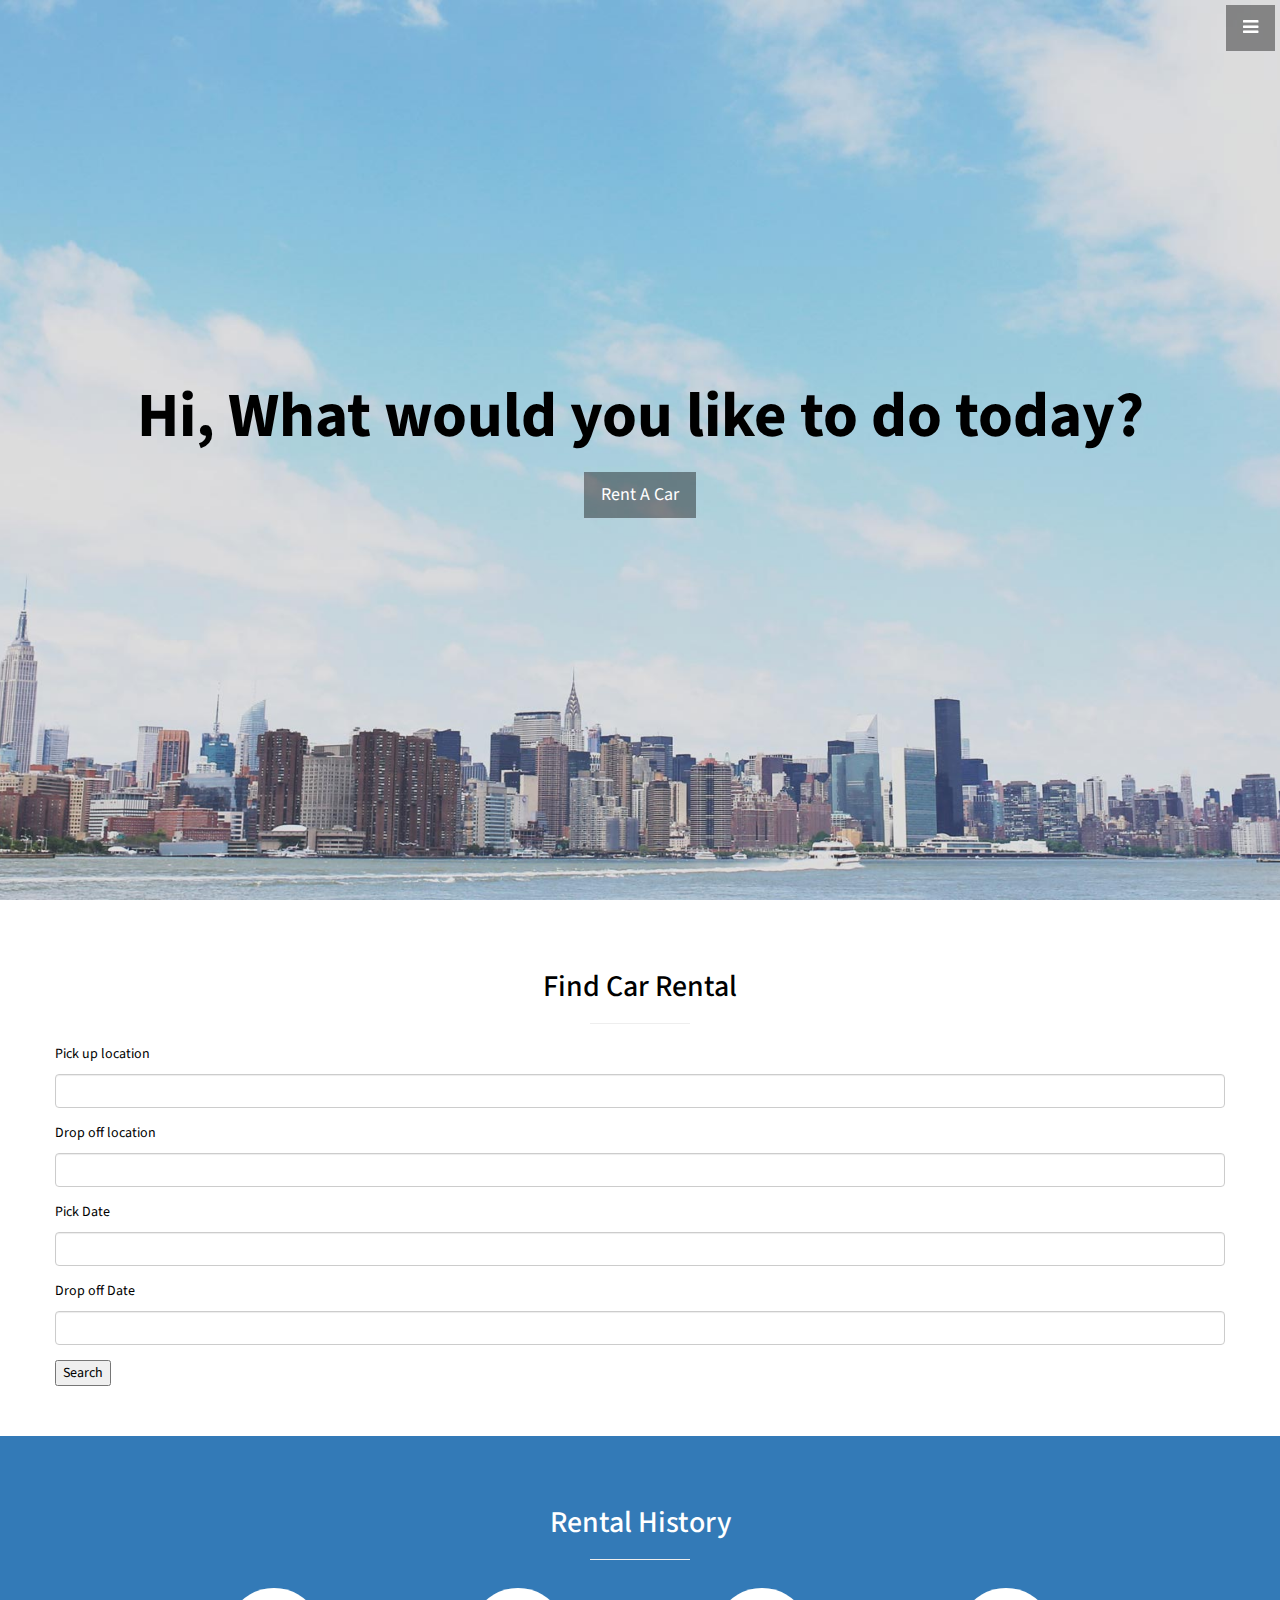
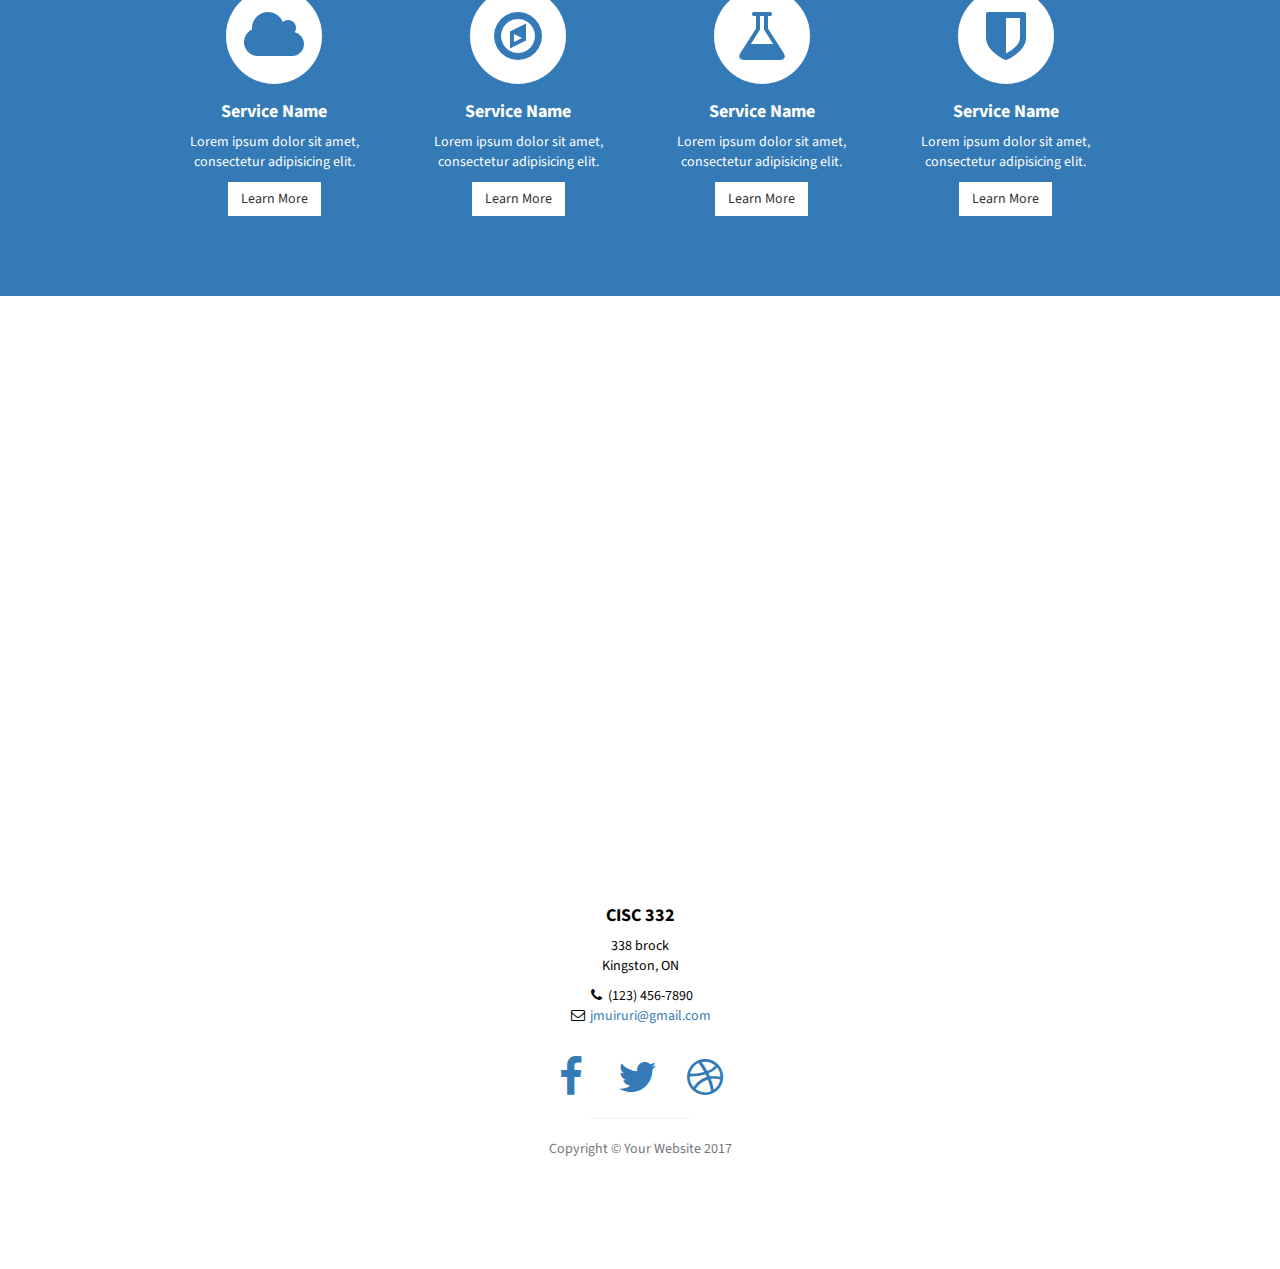
<file: client/profile.html>
<!DOCTYPE html>
<html lang="en">

<head>

    <meta charset="utf-8">
    <meta http-equiv="X-UA-Compatible" content="IE=edge">
    <meta name="viewport" content="width=device-width, initial-scale=1">
    <meta name="description" content="">
    <meta name="author" content="">

    <title>User</title>

    <!-- Bootstrap Core CSS -->
    <link href="css/bootstrap.min.css" rel="stylesheet">

    <!-- Custom CSS -->
    <link href="css/stylish-portfolio.css" rel="stylesheet">

    <!-- Custom Fonts -->
    <link href="font-awesome/css/font-awesome.min.css" rel="stylesheet" type="text/css">
    <link href="https://fonts.googleapis.com/css?family=Source+Sans+Pro:300,400,700,300italic,400italic,700italic" rel="stylesheet" type="text/css">

    <!-- HTML5 Shim and Respond.js IE8 support of HTML5 elements and media queries -->
    <!-- WARNING: Respond.js doesn't work if you view the page via file:// -->
    <!--[if lt IE 9]>
        <script src="https://oss.maxcdn.com/libs/html5shiv/3.7.0/html5shiv.js"></script>
        <script src="https://oss.maxcdn.com/libs/respond.js/1.4.2/respond.min.js"></script>
    <![endif]-->

</head>

<body>

    <!-- Navigation -->
    <a id="menu-toggle" href="#" class="btn btn-dark btn-lg toggle"><i class="fa fa-bars"></i></a>
    <nav id="sidebar-wrapper">
        <ul class="sidebar-nav">
            <a id="menu-close" href="#" class="btn btn-light btn-lg pull-right toggle"><i class="fa fa-times"></i></a>
            <li class="sidebar-brand">
                <a href="#top" onclick=$("#menu-close").click();>Start Bootstrap</a>
            </li>
            <li>
                <a href="#top" onclick=$("#menu-close").click();>Home</a>
            </li>
            <li>
                <a href="#about" onclick=$("#menu-close").click();>Rent a car</a>
            </li>
            <li>
                <a href="#services" onclick=$("#menu-close").click();>Rental History</a>
            </li>

            <li>
                <a href="#contact" onclick=$("#menu-close").click();>Contact</a>
            </li>
        </ul>
    </nav>

    <!-- Header -->
    <header id="top" class="header">
        <div class="text-vertical-center">
            <h1>Hi, What would you like to do today?</h1>
            <br>
            <a href="#about" class="btn btn-dark btn-lg">Rent A Car</a>
        </div>
    </header>

    <!-- About -->
    <section id="about" class="about">
        <div class="container">
            <div class="row text-center" >
			<h2>Find Car Rental</h2>
			<hr class="small">
<!-- LOGIN FORM -->
<div class="text-center" style="padding:0px 0">
	<!-- Main Form -->
	<div class="login-form-1">
		<form id="login-form" class="text-left">
			<div class="login-form-main-message"></div>
			<div class="main-login-form">
				<div class="login-group">
					<div class="form-group">
					<p>Pick up location</p>
						<label for="lg_username" class="sr-only">Pick up location</label>
						<input type="text" class="form-control" id="lg_username" name="lg_username">
					</div>
					<div class="form-group">
					<p>Drop off location</p>
						<label for="lg_password" class="sr-only">Drop off location</label>
						<input type="password" class="form-control" id="lg_password" name="lg_password" >
					</div>
					<div class="form-group">
					<p>Pick Date</p>
						<label for="lg_password" class="sr-only">Pick Date</label>
						<input type="password" class="form-control" id="lg_password" name="lg_password" >
					</div>
						<div class="form-group">
					<p>Drop off Date</p>
						<label for="lg_password" class="sr-only">Drop Date</label>
						<input type="password" class="form-control" id="lg_password" name="lg_password" >
					</div>

				</div>
				<button type="submit" class="login-button">Search</button>
			</div>

		</form>
	</div>
	<!-- end:Main Form -->
</div>
            </div>
            <!-- /.row -->
        </div>
        <!-- /.container -->
    </section>

    <!-- Services -->
    <!-- The circle icons use Font Awesome's stacked icon classes. For more information, visit http://fontawesome.io/examples/ -->
    <section id="services" class="services bg-primary">
        <div class="container">
            <div class="row text-center">
                <div class="col-lg-10 col-lg-offset-1">
                    <h2>Rental History</h2>
                    <hr class="small">
                    <div class="row">
                        <div class="col-md-3 col-sm-6">
                            <div class="service-item">
                                <span class="fa-stack fa-4x">
                                <i class="fa fa-circle fa-stack-2x"></i>
                                <i class="fa fa-cloud fa-stack-1x text-primary"></i>
                            </span>
                                <h4>
                                    <strong>Service Name</strong>
                                </h4>
                                <p>Lorem ipsum dolor sit amet, consectetur adipisicing elit.</p>
                                <a href="#" class="btn btn-light">Learn More</a>
                            </div>
                        </div>
                        <div class="col-md-3 col-sm-6">
                            <div class="service-item">
                                <span class="fa-stack fa-4x">
                                <i class="fa fa-circle fa-stack-2x"></i>
                                <i class="fa fa-compass fa-stack-1x text-primary"></i>
                            </span>
                                <h4>
                                    <strong>Service Name</strong>
                                </h4>
                                <p>Lorem ipsum dolor sit amet, consectetur adipisicing elit.</p>
                                <a href="#" class="btn btn-light">Learn More</a>
                            </div>
                        </div>
                        <div class="col-md-3 col-sm-6">
                            <div class="service-item">
                                <span class="fa-stack fa-4x">
                                <i class="fa fa-circle fa-stack-2x"></i>
                                <i class="fa fa-flask fa-stack-1x text-primary"></i>
                            </span>
                                <h4>
                                    <strong>Service Name</strong>
                                </h4>
                                <p>Lorem ipsum dolor sit amet, consectetur adipisicing elit.</p>
                                <a href="#" class="btn btn-light">Learn More</a>
                            </div>
                        </div>
                        <div class="col-md-3 col-sm-6">
                            <div class="service-item">
                                <span class="fa-stack fa-4x">
                                <i class="fa fa-circle fa-stack-2x"></i>
                                <i class="fa fa-shield fa-stack-1x text-primary"></i>
                            </span>
                                <h4>
                                    <strong>Service Name</strong>
                                </h4>
                                <p>Lorem ipsum dolor sit amet, consectetur adipisicing elit.</p>
                                <a href="#" class="btn btn-light">Learn More</a>
                            </div>
                        </div>
                    </div>
                    <!-- /.row (nested) -->
                </div>
                <!-- /.col-lg-10 -->
            </div>
            <!-- /.row -->
        </div>
        <!-- /.container -->
    </section>


    <!-- Map -->
    <section id="contact" class="map">
        <iframe width="100%" height="100%" frameborder="0" scrolling="no" marginheight="0" marginwidth="0" src="https://maps.google.com/maps?f=q&amp;source=s_q&amp;hl=en&amp;geocode=&amp;q=Twitter,+Inc.,+Market+Street,+San+Francisco,+CA&amp;aq=0&amp;oq=twitter&amp;sll=28.659344,-81.187888&amp;sspn=0.128789,0.264187&amp;ie=UTF8&amp;hq=Twitter,+Inc.,+Market+Street,+San+Francisco,+CA&amp;t=m&amp;z=15&amp;iwloc=A&amp;output=embed"></iframe>
        <br />
        <small>
            <a href="https://maps.google.com/maps?f=q&amp;source=embed&amp;hl=en&amp;geocode=&amp;q=Twitter,+Inc.,+Market+Street,+San+Francisco,+CA&amp;aq=0&amp;oq=twitter&amp;sll=28.659344,-81.187888&amp;sspn=0.128789,0.264187&amp;ie=UTF8&amp;hq=Twitter,+Inc.,+Market+Street,+San+Francisco,+CA&amp;t=m&amp;z=15&amp;iwloc=A"></a>
        </small>
    </section>

    <!-- Footer -->
    <footer>
        <div class="container">
            <div class="row">
                <div class="col-lg-10 col-lg-offset-1 text-center">
                    <h4><strong>CISC 332</strong>
                    </h4>
                    <p>338 brock
                        <br>Kingston, ON</p>
                    <ul class="list-unstyled">
                        <li><i class="fa fa-phone fa-fw"></i> (123) 456-7890</li>
                        <li><i class="fa fa-envelope-o fa-fw"></i> <a href="mailto:name@example.com">jmuiruri@gmail.com</a>
                        </li>
                    </ul>
                    <br>
                    <ul class="list-inline">
                        <li>
                            <a href="#"><i class="fa fa-facebook fa-fw fa-3x"></i></a>
                        </li>
                        <li>
                            <a href="#"><i class="fa fa-twitter fa-fw fa-3x"></i></a>
                        </li>
                        <li>
                            <a href="#"><i class="fa fa-dribbble fa-fw fa-3x"></i></a>
                        </li>
                    </ul>
                    <hr class="small">
                    <p class="text-muted">Copyright &copy; Your Website 2017</p>
                </div>
            </div>
        </div>
        <a id="to-top" href="#top" class="btn btn-dark btn-lg"><i class="fa fa-chevron-up fa-fw fa-1x"></i></a>
    </footer>

    <!-- jQuery -->
    <script src="js/jquery.js"></script>

    <!-- Bootstrap Core JavaScript -->
    <script src="js/bootstrap.min.js"></script>

    <!-- Custom Theme JavaScript -->
    <script>
    // Closes the sidebar menu
    $("#menu-close").click(function(e) {
        e.preventDefault();
        $("#sidebar-wrapper").toggleClass("active");
    });
    // Opens the sidebar menu
    $("#menu-toggle").click(function(e) {
        e.preventDefault();
        $("#sidebar-wrapper").toggleClass("active");
    });
    // Scrolls to the selected menu item on the page
    $(function() {
        $('a[href*=#]:not([href=#],[data-toggle],[data-target],[data-slide])').click(function() {
            if (location.pathname.replace(/^\//, '') == this.pathname.replace(/^\//, '') || location.hostname == this.hostname) {
                var target = $(this.hash);
                target = target.length ? target : $('[name=' + this.hash.slice(1) + ']');
                if (target.length) {
                    $('html,body').animate({
                        scrollTop: target.offset().top
                    }, 1000);
                    return false;
                }
            }
        });
    });
    //#to-top button appears after scrolling
    var fixed = false;
    $(document).scroll(function() {
        if ($(this).scrollTop() > 250) {
            if (!fixed) {
                fixed = true;
                // $('#to-top').css({position:'fixed', display:'block'});
                $('#to-top').show("slow", function() {
                    $('#to-top').css({
                        position: 'fixed',
                        display: 'block'
                    });
                });
            }
        } else {
            if (fixed) {
                fixed = false;
                $('#to-top').hide("slow", function() {
                    $('#to-top').css({
                        display: 'none'
                    });
                });
            }
        }
    });
    // Disable Google Maps scrolling
    // See http://stackoverflow.com/a/25904582/1607849
    // Disable scroll zooming and bind back the click event
    var onMapMouseleaveHandler = function(event) {
        var that = $(this);
        that.on('click', onMapClickHandler);
        that.off('mouseleave', onMapMouseleaveHandler);
        that.find('iframe').css("pointer-events", "none");
    }
    var onMapClickHandler = function(event) {
            var that = $(this);
            // Disable the click handler until the user leaves the map area
            that.off('click', onMapClickHandler);
            // Enable scrolling zoom
            that.find('iframe').css("pointer-events", "auto");
            // Handle the mouse leave event
            that.on('mouseleave', onMapMouseleaveHandler);
        }
        // Enable map zooming with mouse scroll when the user clicks the map
    $('.map').on('click', onMapClickHandler);
    </script>

</body>

</html>
</file>
<file: client/css/stylish-portfolio.css>
/*!
 * Start Bootstrap - Stylish Portfolio (http://startbootstrap.com/)
 * Copyright 2013-2016 Start Bootstrap
 * Licensed under MIT (https://github.com/BlackrockDigital/startbootstrap/blob/gh-pages/LICENSE)
 */

/* Global Styles */

html,
body {
	color: black;
    width: 100%;
    height: 100%;
}

body {
    font-family: "Source Sans Pro","Helvetica Neue",Helvetica,Arial,sans-serif;
}

.text-vertical-center {
    display: table-cell;
    text-align: center;
    vertical-align: middle;
}

.text-vertical-center h1 {
    margin: 0;
    padding: 0;
    font-size: 4.5em;
    font-weight: 700;
}

/* Custom Button Styles */

.btn-dark {
    border-radius: 0;
    color: #fff;
    background-color: rgba(0,0,0,0.4);
}

.btn-dark:hover,
.btn-dark:focus,
.btn-dark:active {
    color: #fff;
    background-color: rgba(0,0,0,0.7);
}

.btn-light {
    border-radius: 0;
    color: #333;
    background-color: rgb(255,255,255);
}

.btn-light:hover,
.btn-light:focus,
.btn-light:active {
    color: #333;
    background-color: rgba(255,255,255,0.8);
}

/* Custom Horizontal Rule */

hr.small {
    max-width: 100px;
}

/* Side Menu */

#sidebar-wrapper {
    z-index: 1000;
    position: fixed;
    right: 0;
    width: 250px;
    height: 100%;
    transform: translateX(250px);
    overflow-y: auto;
    background: #222;
    -webkit-transition: all 0.4s ease 0s;
    -moz-transition: all 0.4s ease 0s;
    -ms-transition: all 0.4s ease 0s;
    -o-transition: all 0.4s ease 0s;
    transition: all 0.4s ease 0s;
}

.sidebar-nav {
    position: absolute;
    top: 0;
    width: 250px;
    margin: 0;
    padding: 0;
    list-style: none;
}

.sidebar-nav li {
    text-indent: 20px;
    line-height: 40px;
}

.sidebar-nav li a {
    display: block;
    text-decoration: none;
    color: #999;
}

.sidebar-nav li a:hover {
    text-decoration: none;
    color: #fff;
    background: rgba(255,255,255,0.2);
}

.sidebar-nav li a:active,
.sidebar-nav li a:focus {
    text-decoration: none;
}

.sidebar-nav > .sidebar-brand {
    height: 55px;
    font-size: 18px;
    line-height: 55px;
}

.sidebar-nav > .sidebar-brand a {
    color: #999;
}

.sidebar-nav > .sidebar-brand a:hover {
    color: #fff;
    background: none;
}

#menu-toggle {
    z-index: 1;
    position: fixed;
    top: 0;
    right: 0;
}

#sidebar-wrapper.active {
    right: 250px;
    width: 250px;
    -webkit-transition: all 0.4s ease 0s;
    -moz-transition: all 0.4s ease 0s;
    -ms-transition: all 0.4s ease 0s;
    -o-transition: all 0.4s ease 0s;
    transition: all 0.4s ease 0s;
}

.toggle {
    margin: 5px 5px 0 0;
}

/* Header */

.header {
    display: table;
    position: relative;
    width: 100%;
    height: 100%;
    background: url(../img/bg.jpg) no-repeat center center scroll;
    -webkit-background-size: cover;
    -moz-background-size: cover;
    background-size: cover;
    -o-background-size: cover;
}

/* About */

.about {
    padding: 50px 0;
}

/* Services */

.services {
    padding: 50px 0;
}

.service-item {
    margin-bottom: 30px;
}

/* Callout */

.callout {
    display: table;
    width: 100%;
    height: 400px;
    color: #fff;
    background: url(../img/callout.jpg) no-repeat center center scroll;
    -webkit-background-size: cover;
    -moz-background-size: cover;
    background-size: cover;
    -o-background-size: cover;
}

/* Portfolio */

.portfolio {
    padding: 50px 0;
}

.portfolio-item {
    margin-bottom: 30px;
}

.img-portfolio {
    margin: 0 auto;
}

.img-portfolio:hover {
    opacity: 0.8;
}

/* Call to Action */

.call-to-action {
    padding: 50px 0;
}

.call-to-action .btn {
    margin: 10px;
}

/* Map */

.map {
    height: 500px;
}

@media(max-width:768px) {
    .map {
        height: 75%;
    }
}

.map iframe {
    pointer-events: none;
}

/* Footer */

footer {
    padding: 100px 0;
}

#to-top {
  display: none;
  position: fixed;
  bottom: 5px;
  right: 5px;
}
</file>
